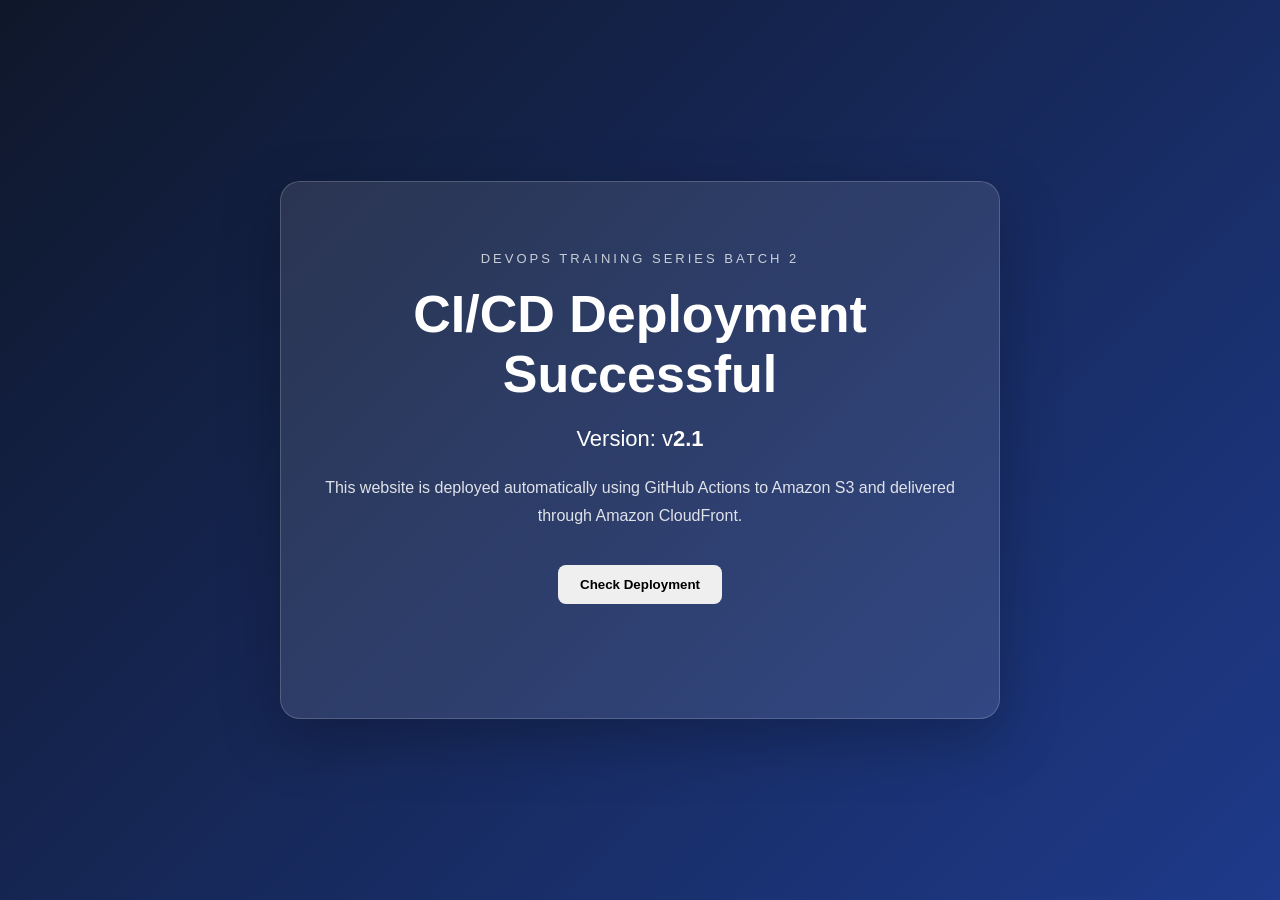
<file: index.html>
<!DOCTYPE html>
<html lang="en">

<head>
  <meta charset="UTF-8">
  <meta name="viewport" content="width=device-width, initial-scale=1.0">
  <title>DevOps CI/CD Pipeline Demo</title>
  <link rel="stylesheet" href="style.css">
</head>

<body>
  <main class="container">
    <div class="card">
      <p class="label">DEVOPS TRAINING SERIES BATCH 2</p>
      <h1>CI/CD Deployment Successful</h1>
      <p class="version">Version: v<strong>2.1</strong></p>
      <p class="description">This website is deployed automatically using GitHub Actions to Amazon S3 and delivered
        through Amazon CloudFront.</p>
      <button id="statusButton">Check Deployment</button>
      <p id="status" class="status"></p>
    </div>
  </main>
  <script src="script.js"></script>
</body>

</html>
</file>
<file: style.css>
* { box-sizing: border-box; }
body {
  margin: 0;
  min-height: 100vh;
  font-family: Arial, sans-serif;
  background: linear-gradient(135deg, #0f172a, #1e3a8a);
  color: #fff;
  display: grid;
  place-items: center;
}
.container { width: min(92%, 720px); }
.card {
  text-align: center;
  padding: 56px 40px;
  border-radius: 20px;
  background: rgba(255,255,255,.10);
  border: 1px solid rgba(255,255,255,.18);
  box-shadow: 0 20px 60px rgba(0,0,0,.25);
}
.label { letter-spacing: 3px; font-size: 13px; opacity: .75; }
h1 { font-size: clamp(30px, 6vw, 52px); margin: 18px 0; }
.version { font-size: 22px; }
.description { line-height: 1.7; opacity: .85; }
button {
  margin-top: 20px;
  padding: 12px 22px;
  border: 0;
  border-radius: 8px;
  cursor: pointer;
  font-weight: bold;
}
.status { min-height: 24px; margin-top: 18px; }
</file>
